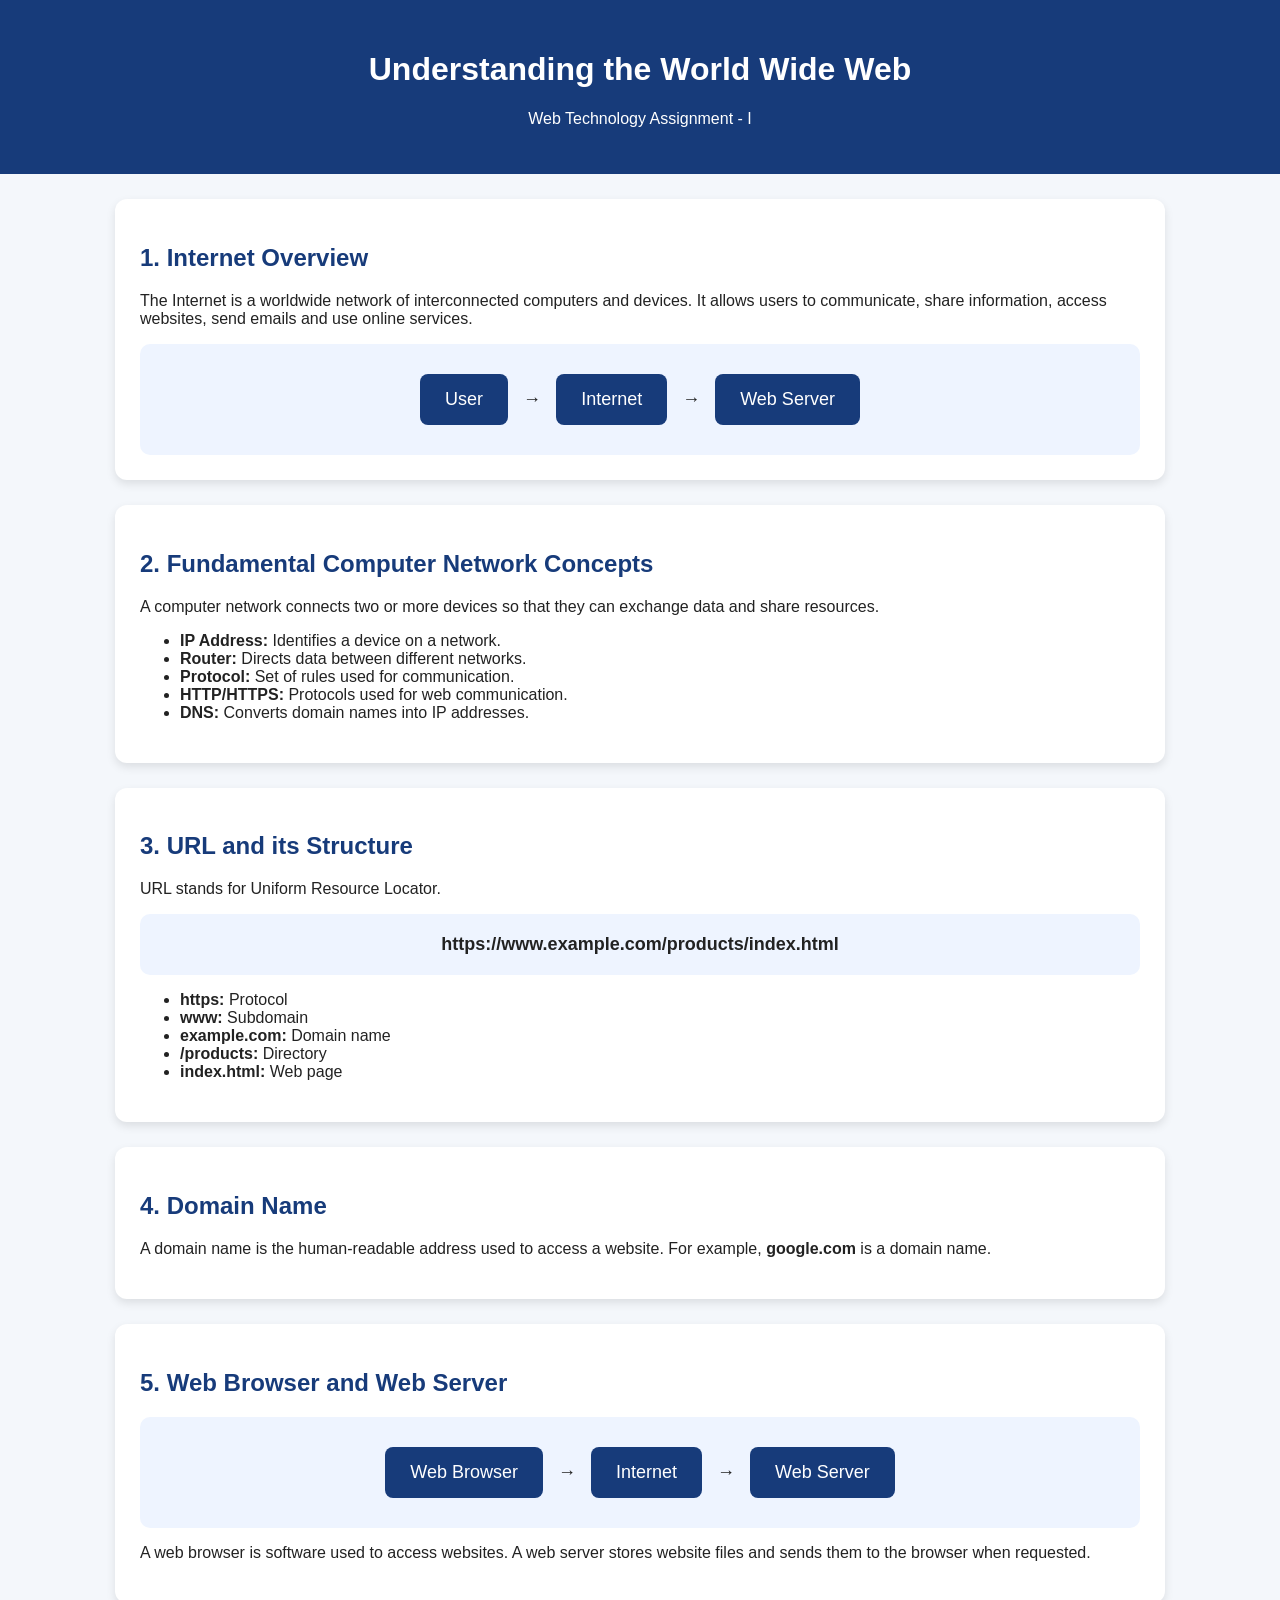
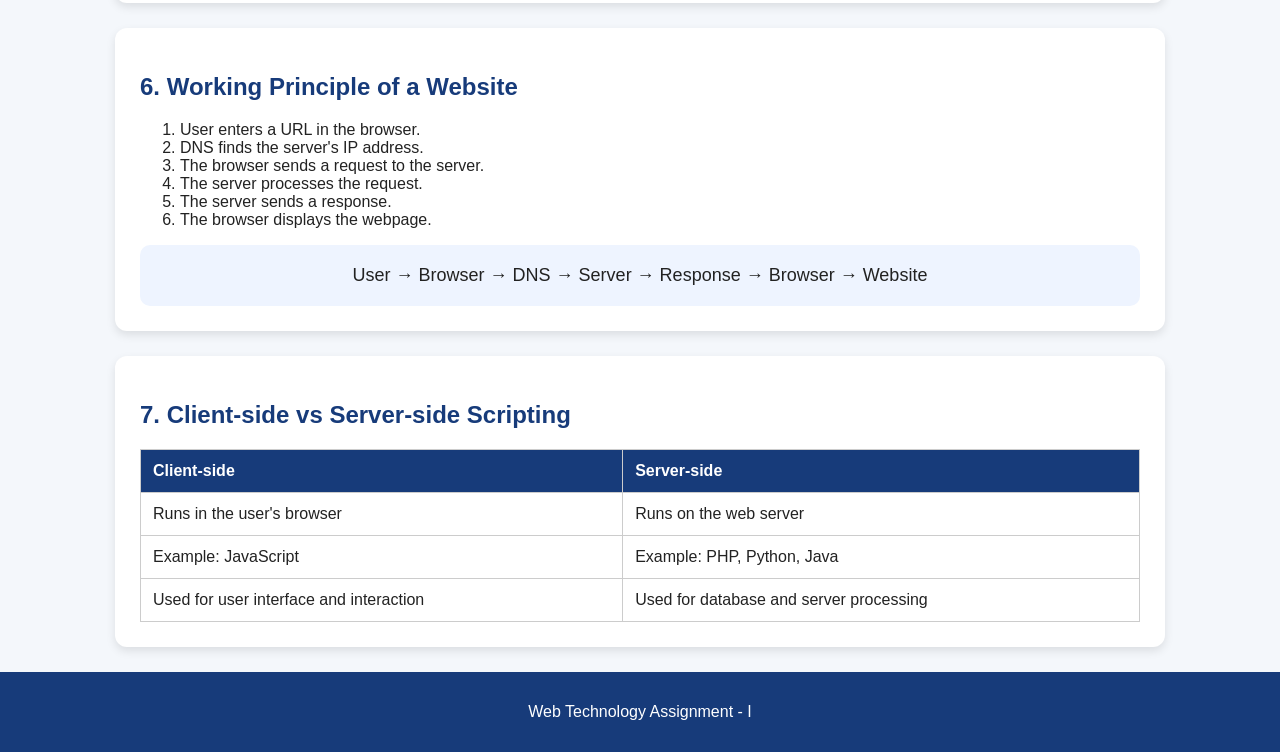
<file: WebTechnology_Assignment_1/Q1_Web_Concepts/index.html>
<!DOCTYPE html>
<html lang="en">
<head>
    <meta charset="UTF-8">
    <meta name="viewport" content="width=device-width, initial-scale=1.0">
    <title>Understanding the World Wide Web</title>

    <style>
        /* Basic page styling */
        body {
            font-family: Arial, sans-serif;
            margin: 0;
            background: #f4f7fb;
            color: #222;
        }

        header {
            background: #173b7a;
            color: white;
            padding: 30px;
            text-align: center;
        }

        section {
            background: white;
            margin: 25px auto;
            padding: 25px;
            max-width: 1000px;
            border-radius: 12px;
            box-shadow: 0 4px 10px rgba(0,0,0,0.1);
        }

        h2 {
            color: #173b7a;
        }

        .diagram {
            background: #eef4ff;
            padding: 20px;
            text-align: center;
            border-radius: 10px;
            margin-top: 15px;
            font-size: 18px;
        }

        .box {
            display: inline-block;
            background: #173b7a;
            color: white;
            padding: 15px 25px;
            margin: 10px;
            border-radius: 8px;
        }

        table {
            width: 100%;
            border-collapse: collapse;
        }

        th, td {
            border: 1px solid #ccc;
            padding: 12px;
            text-align: left;
        }

        th {
            background: #173b7a;
            color: white;
        }

        footer {
            text-align: center;
            background: #173b7a;
            color: white;
            padding: 15px;
        }
    </style>
</head>

<body>

<header>
    <h1>Understanding the World Wide Web</h1>
    <p>Web Technology Assignment - I</p>
</header>

<section>
    <h2>1. Internet Overview</h2>

    <p>
        The Internet is a worldwide network of interconnected computers
        and devices. It allows users to communicate, share information,
        access websites, send emails and use online services.
    </p>

    <div class="diagram">
        <div class="box">User</div>
        →
        <div class="box">Internet</div>
        →
        <div class="box">Web Server</div>
    </div>
</section>

<section>
    <h2>2. Fundamental Computer Network Concepts</h2>

    <p>
        A computer network connects two or more devices so that they can
        exchange data and share resources.
    </p>

    <ul>
        <li><b>IP Address:</b> Identifies a device on a network.</li>
        <li><b>Router:</b> Directs data between different networks.</li>
        <li><b>Protocol:</b> Set of rules used for communication.</li>
        <li><b>HTTP/HTTPS:</b> Protocols used for web communication.</li>
        <li><b>DNS:</b> Converts domain names into IP addresses.</li>
    </ul>
</section>

<section>
    <h2>3. URL and its Structure</h2>

    <p>URL stands for Uniform Resource Locator.</p>

    <div class="diagram">
        <b>https://www.example.com/products/index.html</b>
    </div>

    <ul>
        <li><b>https:</b> Protocol</li>
        <li><b>www:</b> Subdomain</li>
        <li><b>example.com:</b> Domain name</li>
        <li><b>/products:</b> Directory</li>
        <li><b>index.html:</b> Web page</li>
    </ul>
</section>

<section>
    <h2>4. Domain Name</h2>

    <p>
        A domain name is the human-readable address used to access a
        website. For example, <b>google.com</b> is a domain name.
    </p>
</section>

<section>
    <h2>5. Web Browser and Web Server</h2>

    <div class="diagram">
        <div class="box">Web Browser</div>
        →
        <div class="box">Internet</div>
        →
        <div class="box">Web Server</div>
    </div>

    <p>
        A web browser is software used to access websites.
        A web server stores website files and sends them to the browser
        when requested.
    </p>
</section>

<section>
    <h2>6. Working Principle of a Website</h2>

    <ol>
        <li>User enters a URL in the browser.</li>
        <li>DNS finds the server's IP address.</li>
        <li>The browser sends a request to the server.</li>
        <li>The server processes the request.</li>
        <li>The server sends a response.</li>
        <li>The browser displays the webpage.</li>
    </ol>

    <div class="diagram">
        User → Browser → DNS → Server → Response → Browser → Website
    </div>
</section>

<section>
    <h2>7. Client-side vs Server-side Scripting</h2>

    <table>
        <tr>
            <th>Client-side</th>
            <th>Server-side</th>
        </tr>

        <tr>
            <td>Runs in the user's browser</td>
            <td>Runs on the web server</td>
        </tr>

        <tr>
            <td>Example: JavaScript</td>
            <td>Example: PHP, Python, Java</td>
        </tr>

        <tr>
            <td>Used for user interface and interaction</td>
            <td>Used for database and server processing</td>
        </tr>
    </table>
</section>

<footer>
    <p>Web Technology Assignment - I</p>
</footer>

</body>
</html>
</file>
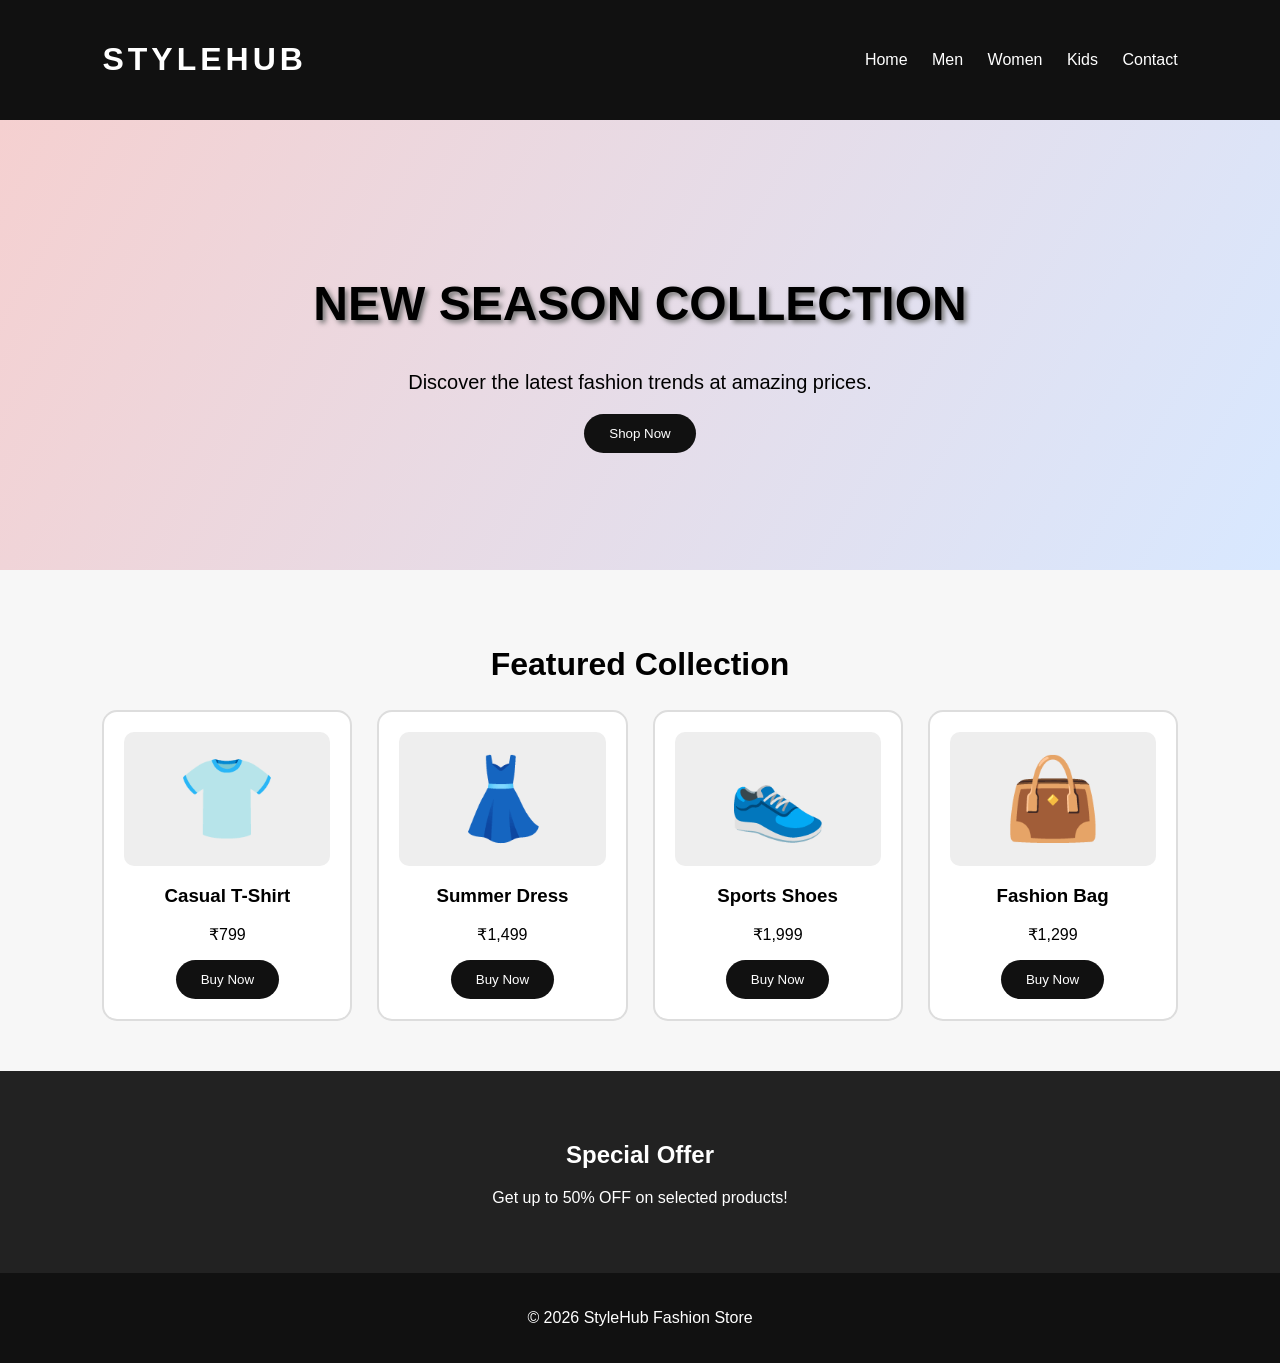
<file: WebTechnology_Assignment_1/Q3_Fashion_Homepage/index.html>
<!DOCTYPE html>
<html lang="en">

<head>
    <meta charset="UTF-8">
    <meta name="viewport" content="width=device-width, initial-scale=1.0">

    <title>StyleHub Fashion Store</title>

    <link rel="stylesheet" href="style.css">
</head>

<body>

<header>

    <h1>STYLEHUB</h1>

    <nav>
        <a href="#">Home</a>
        <a href="#">Men</a>
        <a href="#">Women</a>
        <a href="#">Kids</a>
        <a href="#">Contact</a>
    </nav>

</header>

<section class="hero">

    <div>
        <h2>New Season Collection</h2>

        <p>
            Discover the latest fashion trends
            at amazing prices.
        </p>

        <button>Shop Now</button>
    </div>

</section>

<section class="products">

    <h2>Featured Collection</h2>

    <div class="product-grid">

        <div class="card">
            <div class="image">👕</div>
            <h3>Casual T-Shirt</h3>
            <p>₹799</p>
            <button>Buy Now</button>
        </div>

        <div class="card">
            <div class="image">👗</div>
            <h3>Summer Dress</h3>
            <p>₹1,499</p>
            <button>Buy Now</button>
        </div>

        <div class="card">
            <div class="image">👟</div>
            <h3>Sports Shoes</h3>
            <p>₹1,999</p>
            <button>Buy Now</button>
        </div>

        <div class="card">
            <div class="image">👜</div>
            <h3>Fashion Bag</h3>
            <p>₹1,299</p>
            <button>Buy Now</button>
        </div>

    </div>

</section>

<section class="offer">

    <h2>Special Offer</h2>

    <p>Get up to 50% OFF on selected products!</p>

</section>

<footer>

    <p>© 2026 StyleHub Fashion Store</p>

</footer>

</body>
</html>
</file>
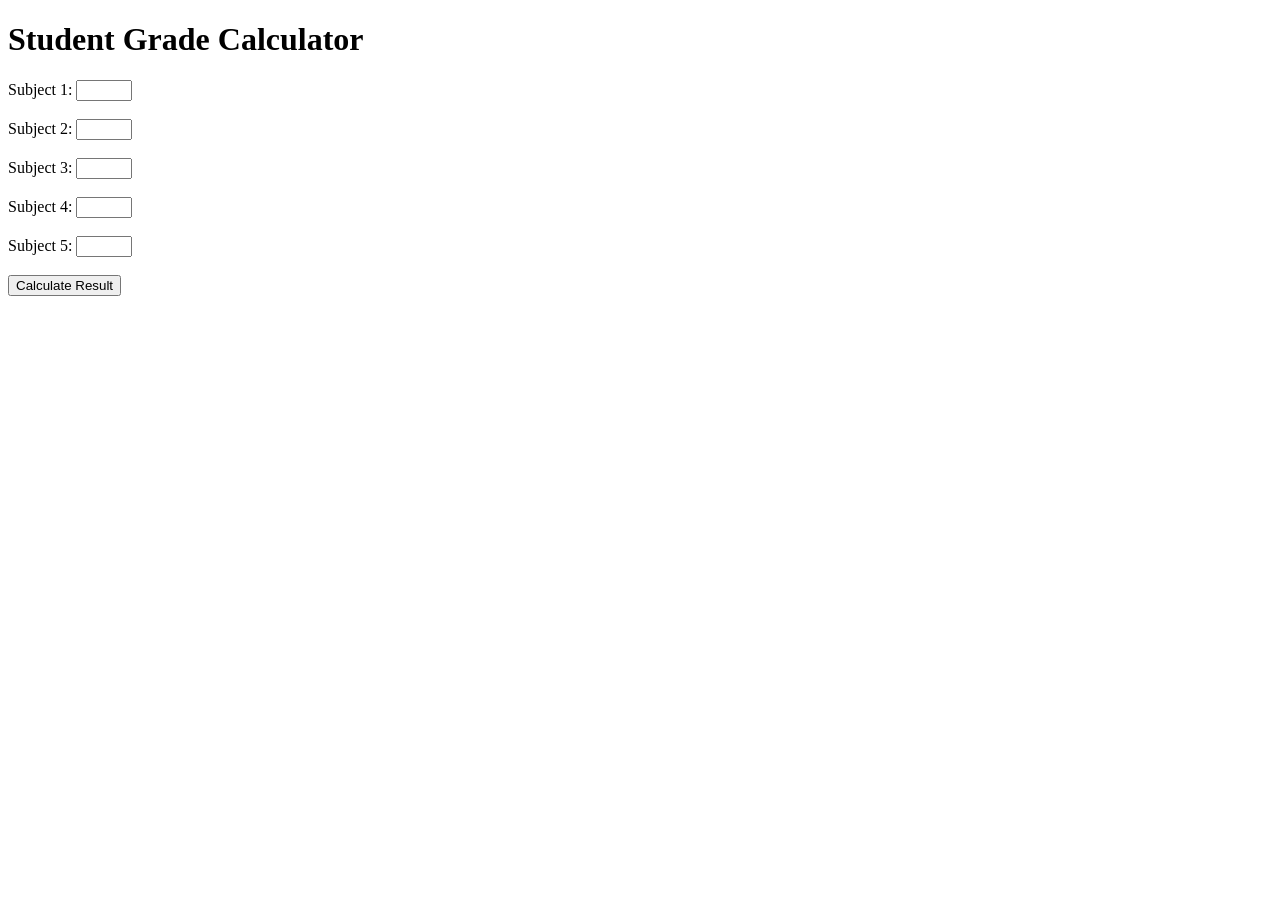
<file: WebTechnology_Assignment_1/Q4_Grade_Calculator/index.html>
<!DOCTYPE html>
<html lang="en">

<head>

    <meta charset="UTF-8">

    <meta name="viewport"
          content="width=device-width, initial-scale=1.0">

    <title>Grade Calculator</title>

</head>

<body>

<h1>Student Grade Calculator</h1>

<label>Subject 1:</label>
<input type="number" id="mark1" min="0" max="100">
<br><br>

<label>Subject 2:</label>
<input type="number" id="mark2" min="0" max="100">
<br><br>

<label>Subject 3:</label>
<input type="number" id="mark3" min="0" max="100">
<br><br>

<label>Subject 4:</label>
<input type="number" id="mark4" min="0" max="100">
<br><br>

<label>Subject 5:</label>
<input type="number" id="mark5" min="0" max="100">
<br><br>

<button onclick="calculateGrade()">
    Calculate Result
</button>

<h2 id="result"></h2>

<script src="script.js"></script>

</body>

</html>
</file>
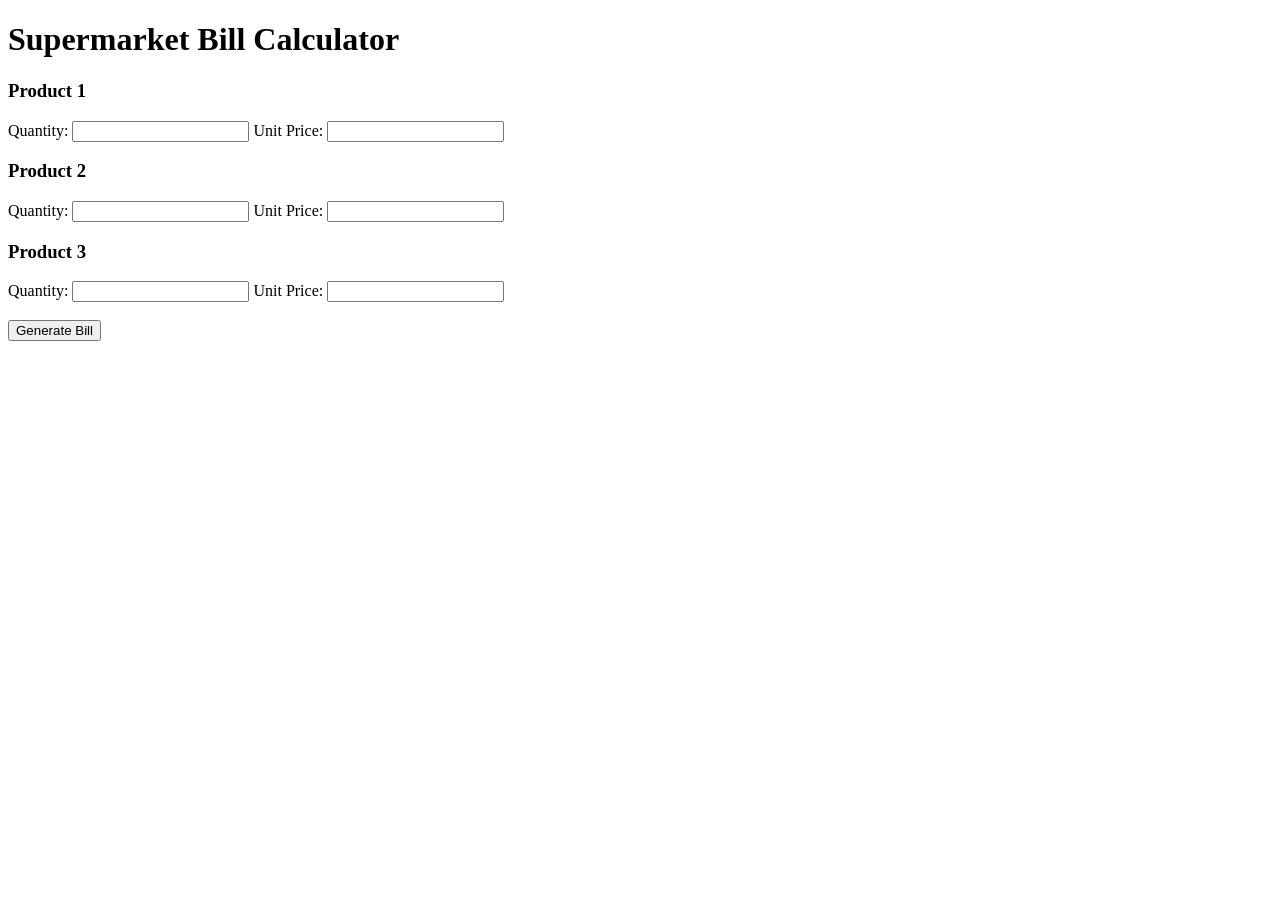
<file: WebTechnology_Assignment_1/Q5_Bill_Calculator/index.html>
<!DOCTYPE html>
<html lang="en">

<head>

    <meta charset="UTF-8">

    <meta name="viewport"
          content="width=device-width, initial-scale=1.0">

    <title>Supermarket Bill Calculator</title>

</head>

<body>

<h1>Supermarket Bill Calculator</h1>

<h3>Product 1</h3>

<label>Quantity:</label>
<input type="number" id="q1" min="0">

<label>Unit Price:</label>
<input type="number" id="p1" min="0">

<h3>Product 2</h3>

<label>Quantity:</label>
<input type="number" id="q2" min="0">

<label>Unit Price:</label>
<input type="number" id="p2" min="0">

<h3>Product 3</h3>

<label>Quantity:</label>
<input type="number" id="q3" min="0">

<label>Unit Price:</label>
<input type="number" id="p3" min="0">

<br><br>

<button onclick="calculateBill()">
    Generate Bill
</button>

<h2 id="bill"></h2>

<script src="script.js"></script>

</body>

</html>
</file>
<file: WebTechnology_Assignment_1/Q3_Fashion_Homepage/style.css>
* {
    box-sizing: border-box;
}

body {
    margin: 0;
    font-family: Arial, sans-serif;
    background: #f7f7f7;
}

/* Header */
header {
    background: #111;
    color: white;
    padding: 20px 8%;
    display: flex;
    justify-content: space-between;
    align-items: center;
}

header h1 {
    letter-spacing: 4px;
}

nav a {
    color: white;
    text-decoration: none;
    margin-left: 20px;
}

nav a:hover {
    color: #ffcc00;
}

/* Hero section */
.hero {
    min-height: 450px;
    display: flex;
    align-items: center;
    justify-content: center;
    text-align: center;

    background: linear-gradient(
        120deg,
        #f5d0d0,
        #d8e8ff
    );
}

.hero h2 {
    font-size: 48px;
    text-transform: uppercase;

    /* Text effect */
    text-shadow: 3px 3px 5px #777;

    animation: titleMove 2s ease-in-out;
}

.hero p {
    font-size: 20px;
}

button {
    padding: 12px 25px;
    border: none;
    border-radius: 25px;
    background: #111;
    color: white;
    cursor: pointer;
}

button:hover {
    transform: scale(1.08);
}

/* CSS animation */
@keyframes titleMove {

    from {
        opacity: 0;
        transform: translateY(-50px);
    }

    to {
        opacity: 1;
        transform: translateY(0);
    }
}

/* Products */
.products {
    padding: 50px 8%;
    text-align: center;
}

.products h2 {
    font-size: 32px;
}

/* Multiple column layout */
.product-grid {
    display: grid;
    grid-template-columns: repeat(4, 1fr);
    gap: 25px;
}

.card {
    background: white;
    padding: 20px;
    border: 2px solid #ddd;
    border-radius: 15px;
    transition: 0.3s;
}

.card:hover {
    transform: translateY(-10px);
    box-shadow: 0 10px 20px rgba(0,0,0,0.15);
}

.image {
    font-size: 80px;
    padding: 20px;
    background: #eee;
    border-radius: 10px;
}

.offer {
    text-align: center;
    padding: 50px;
    background: #222;
    color: white;
}

footer {
    text-align: center;
    padding: 20px;
    background: #111;
    color: white;
}

/* Responsive layout */
@media (max-width: 900px) {

    .product-grid {
        grid-template-columns: repeat(2, 1fr);
    }

    header {
        flex-direction: column;
    }

    nav {
        margin-top: 15px;
    }
}

@media (max-width: 600px) {

    .product-grid {
        grid-template-columns: 1fr;
    }

    .hero h2 {
        font-size: 32px;
    }
}
</file>
